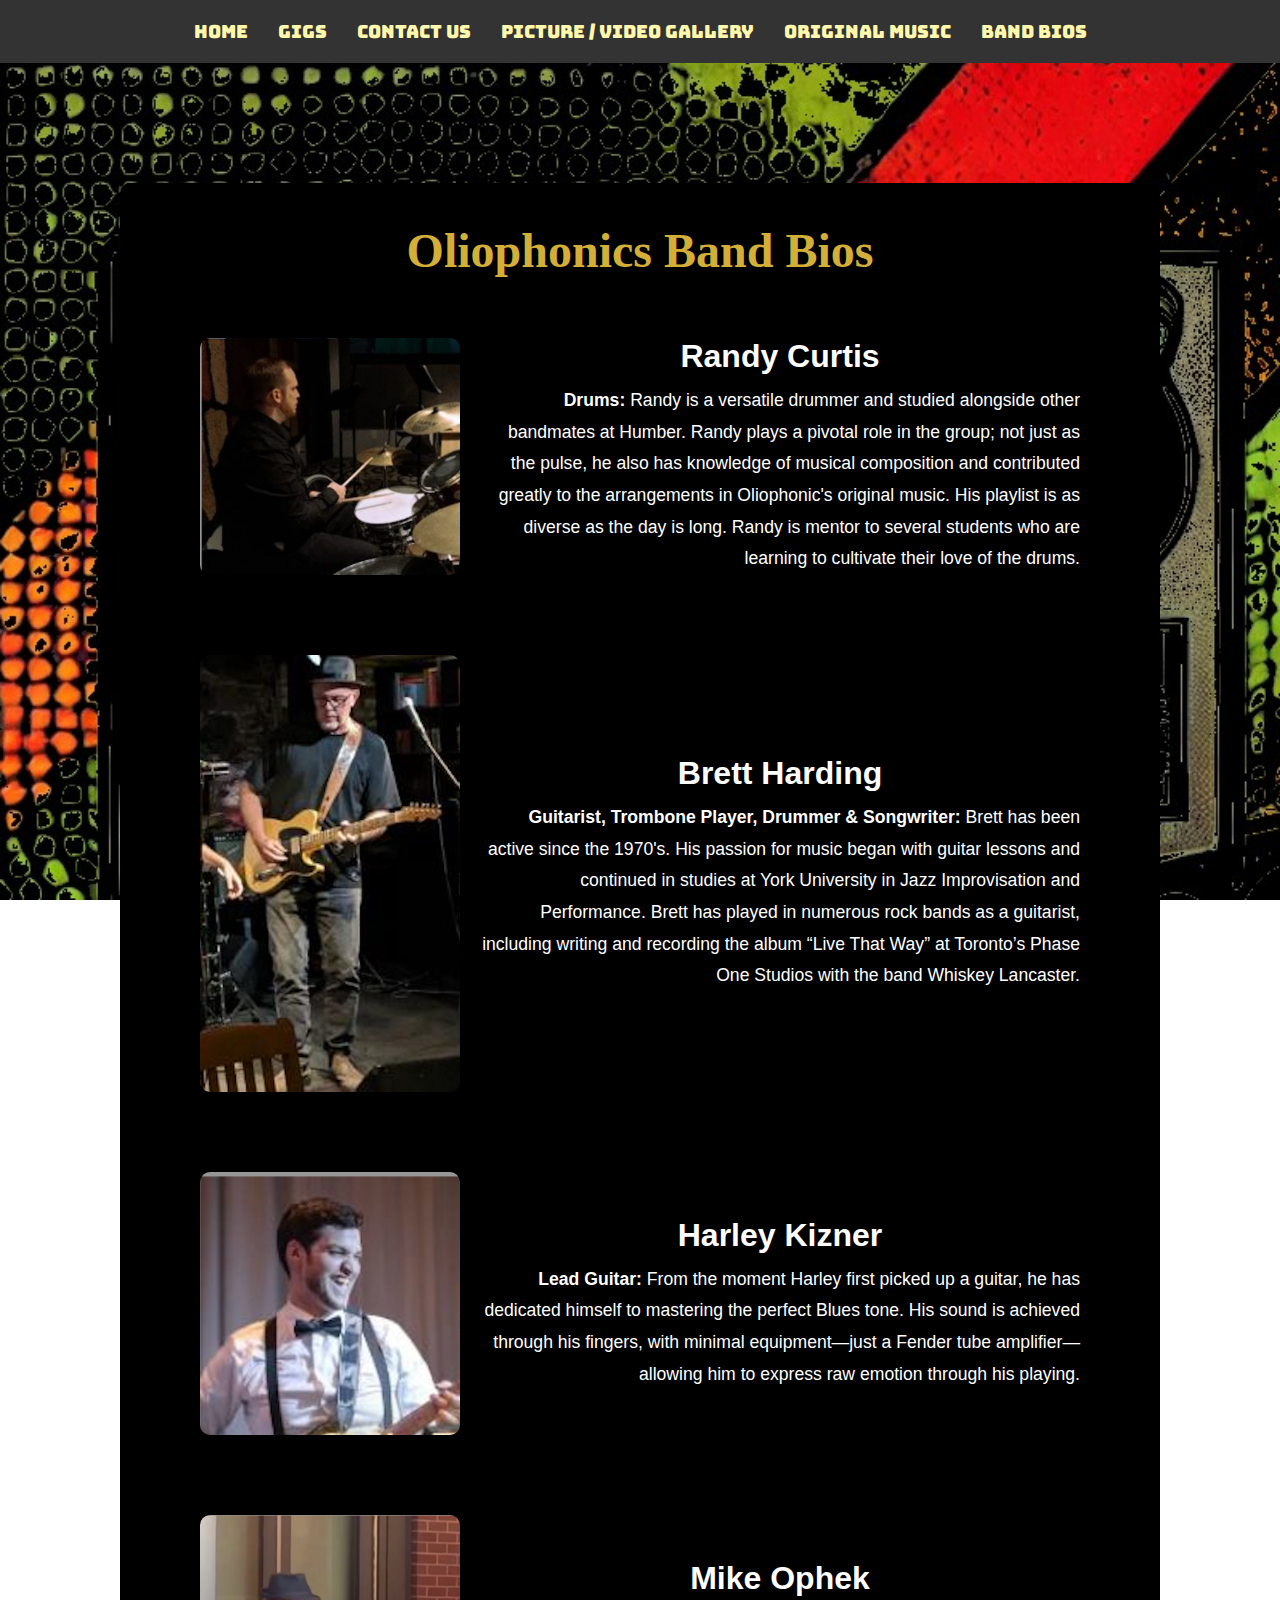
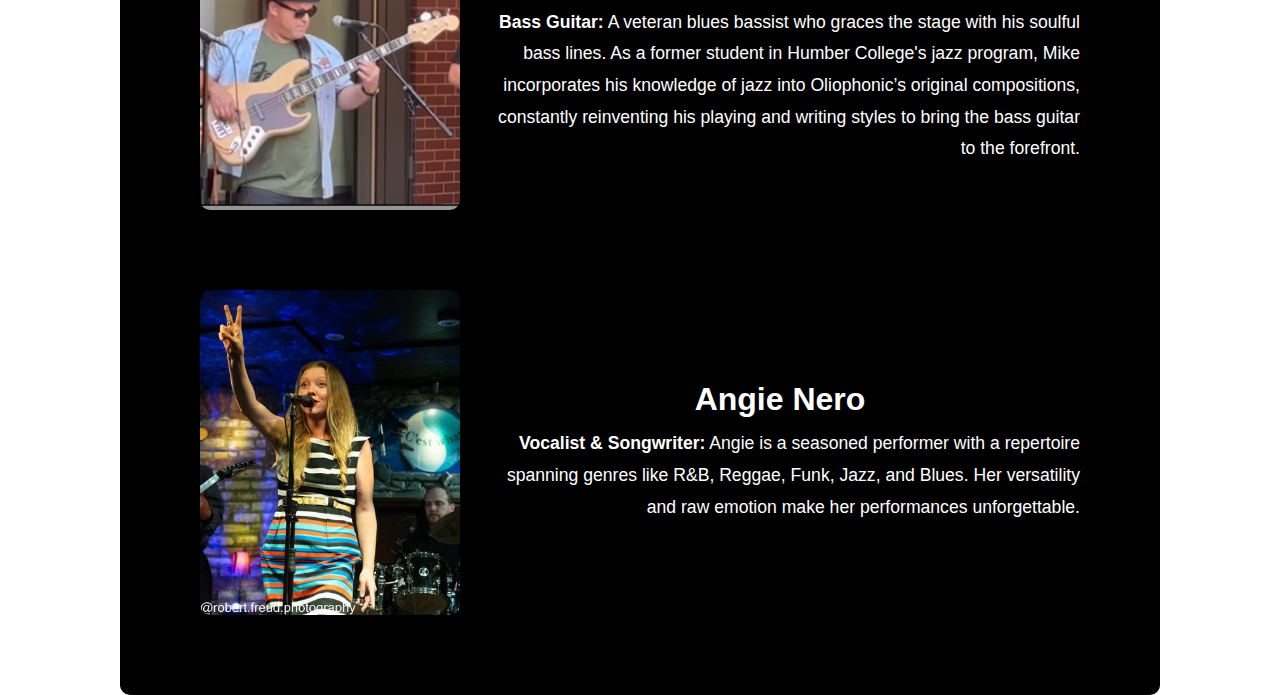
<file: bandBios.html>
<!DOCTYPE html>
<html lang="en">
<head>
    <meta charset="UTF-8">
    <meta http-equiv="X-UA-Compatible" content="IE=edge">
    <meta name="viewport" content="width=device-width, initial-scale=1.0">
    <title>Oliophonics</title>
    <link href="css/bandBios.css" type="text/css" rel="stylesheet">
</head>
<body>
    <header>
        <nav>
            <ul class="nav-list">
                <li><a href="index.html">Home</a></li>
                <li><a href="studio.html">Gigs</a></li>
                <li><a href="contact.html">Contact Us</a></li>
                <li><a href="gallery.html">Picture / Video Gallery</a></li>
                <li><a href="originalMusic.html">Original Music</a></li>
                <li><a href="bandBios.html">Band Bios</a></li>
            </ul>
        </nav>
    </header>

    <div class="background-section">
        <div class="overlay">
            <h1>Oliophonics Band Bios</h1>
            <div class="bio-container">
                <!-- Randy Curtis -->
                <div class="bio">
                    <img src="bandPhotos/randy.jpg" alt="Randy Curtis" class="bio-photo">
                    <div class="bio-text">
                        <h2>Randy Curtis</h2>
                        <p><strong>Drums:</strong> ​Randy is a versatile drummer and studied alongside other bandmates at Humber. Randy plays a pivotal role in the group; not just as the pulse, he also has knowledge of musical composition and contributed greatly to the arrangements in Oliophonic's original music. His playlist is as diverse as the day is long. Randy is mentor to several students who are learning to cultivate their love of the drums.</p>
                    </div>
                </div>
    
                <!-- Brett Harding -->
                <div class="bio">
                    <img src="bandPhotos/ brett.jpg" alt="Brett Harding" class="bio-photo">
                    <div class="bio-text">
                        <h2>Brett Harding</h2>
                        <p><strong>Guitarist, Trombone Player, Drummer & Songwriter:</strong> Brett has been active since the 1970's. His passion for music began with guitar lessons and continued in studies at York University in Jazz Improvisation and Performance. Brett has played in numerous rock bands as a guitarist, including writing and recording the album “Live That Way” at Toronto’s Phase One Studios with the band Whiskey Lancaster.</p>
                    </div>
                </div>
    
                <!-- Harley Kizner -->
                <div class="bio">
                    <img src="bandPhotos/Harley.jpg" alt="Harley Kizner" class="bio-photo">
                    <div class="bio-text">
                        <h2>Harley Kizner</h2>
                        <p><strong>Lead Guitar:</strong> From the moment Harley first picked up a guitar, he has dedicated himself to mastering the perfect Blues tone. His sound is achieved through his fingers, with minimal equipment—just a Fender tube amplifier—allowing him to express raw emotion through his playing.</p>
                    </div>
                </div>
    
                <!-- Mike Ophek -->
                <div class="bio">
                    <img src="bandPhotos/mike.jpg" alt="Mike Ophek" class="bio-photo">
                    <div class="bio-text">
                        <h2>Mike Ophek</h2>
                        <p><strong>Bass Guitar:</strong> A veteran blues bassist who graces the stage with his soulful bass lines. As a former student in Humber College's jazz program, Mike incorporates his knowledge of jazz into Oliophonic’s original compositions, constantly reinventing his playing and writing styles to bring the bass guitar to the forefront.</p>
                    </div>
                </div>
    
                <!-- Angie Nero -->
                <div class="bio">
                    <img src="bandPhotos/angie.jpg" alt="Angie Nero" class="bio-photo">
                    <div class="bio-text">
                        <h2>Angie Nero</h2>
                        <p><strong>Vocalist & Songwriter:</strong> Angie is a seasoned performer with a repertoire spanning genres like R&B, Reggae, Funk, Jazz, and Blues. Her versatility and raw emotion make her performances unforgettable.</p>
                    </div>
                </div>
            </div>
        </div>
    </div>
    
    
</body>
</html>
</file>
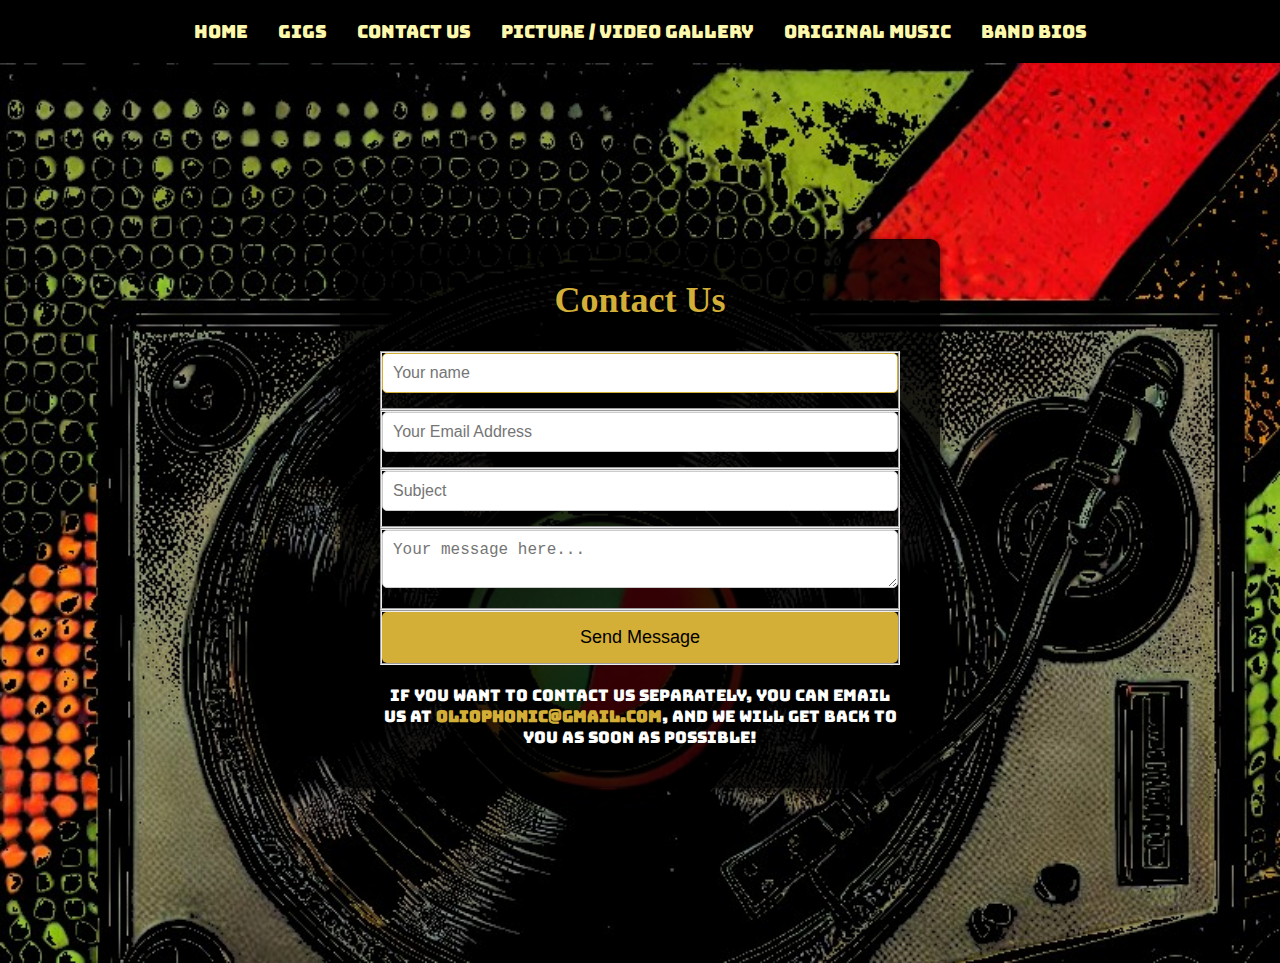
<file: contact.html>
<!DOCTYPE html>
<html lang="en">
<head>
    <meta charset="UTF-8">
    <meta http-equiv="X-UA-Compatible" content="IE=edge">
    <meta name="viewport" content="width=device-width, initial-scale=1.0">
    <title>Oliophonics - Contact Us</title>
    <link href="css/contact.css" type="text/css" rel="stylesheet">
</head>
<body>
    <header>
        <nav>
            <ul class="nav-list">
                <li><a href="index.html">Home</a></li>
                <li><a href="studio.html">Gigs</a></li>
                <li><a href="contact.html">Contact Us</a></li>
                <li><a href="gallery.html">Picture / Video Gallery</a></li>
                <li><a href="originalMusic.html">Original Music</a></li>
                <li><a href="bandBios.html">Band Bios</a></li>
            </ul>
        </nav>
    </header>
    <section class="background-section">
        <div class="container">
          <form id="contact" action="mail.php" method="post">
            <h1>Contact Us</h1>
            <fieldset>
              <input placeholder="Your name" name="name" type="text" tabindex="1" required autofocus>
            </fieldset>
            <fieldset>
              <input placeholder="Your Email Address" name="email" type="email" tabindex="2" required>
            </fieldset>
            <fieldset>
              <input placeholder="Subject" type="text" name="subject" tabindex="3" required>
            </fieldset>
            <fieldset>
              <textarea name="message" placeholder="Your message here..." tabindex="4" required></textarea>
            </fieldset>
            <fieldset>
              <button type="submit" name="send" id="contact-submit">Send Message</button>
            </fieldset>
          </form>

          <!-- Contact Paragraph - Moved inside the container -->
          <div class="contact-info">
            <p>If you want to contact us separately, you can email us at <strong><a href="mailto:Oliophonic@gmail.com">Oliophonic@gmail.com</a></strong>, and we will get back to you as soon as possible!</p>
          </div>

          <!-- Success message -->
          <?php
          if (isset($_GET['status']) && $_GET['status'] == 'success') {
          }
          ?>
        </div>
    </section>
</body>
</html>
</file>
<file: css/bandBios.css>
/* Reset and body styles */
body, html {
    margin: 0;
    padding: 0;
    position: relative;
    color: #d4af37;
    height: 100%; /* Ensure body and html fill the full viewport */
    
}

* {
    margin: 0;
    padding: 0;
    box-sizing: border-box;
}

@font-face {
    font-family: 'Bungee'; /* Name for the font */
    src: url('../fonts/Bungee-Regular.ttf') format('truetype'); /* Path to the font file */
    font-weight: normal;
    font-style: normal;
}

/* Apply the font to your body or specific elements */
body {
    font-family: 'Bungee', sans-serif;
}

/* Header and Navigation */
header {
    width: 100%;
    padding: 20px 0;
    background-color: rgba(0, 0, 0, 0.8); /* Semi-transparent  background */
    text-align: center;
    position: relative; /* Navbar is static, doesn't follow the scroll */
    top: 0;
    left: 0;
    z-index: 1000; /* Ensures the nav bar stays on top */
}

.nav-list {
    list-style: none;
    display: flex;
    justify-content: center;
    gap: 30px;
}

.nav-list li a {
    text-decoration: none;
    font-size: 18px;
    font-weight: 400;
    color: #FEF8AC; /* Adjust color as needed */
    text-transform: uppercase;
    transition: color 0.3s ease;
}

.nav-list li a:hover {
    color: rgb(255, 0, 0); /* Adjust hover color */
}

/* Background Section */
.background-section {
    background-image: url('../bandPhotos/background-1.jpg');
    background-size: cover;
    background-position: center;
    background-attachment: fixed; /* Fixes the background image */
    position: relative; /* Allows text overlay */
    min-height: 100vh; /* Ensure it fills the viewport */
    padding-top: 120px; /* Pushes content below the navbar */
    z-index: -1; /* Make sure this stays behind content */
}

/* Overlay for content */
.overlay {
    padding: 40px;
    color: #d4af37;
    text-align: center;
    border-radius: 10px;
    background-color: rgba(0, 0, 0); /* Adds semi-transparent background */
    margin-left: 120px;
    margin-right: 120px;
}

/* Adjust h1 */
.overlay h1 {
    font-size: 3em;
    margin-bottom: 20px;
    text-align: center;
    font-family: 'Playfair Display', serif;
}

/* Bio Section */
.bio-container {
    display: flex;
    flex-direction: column;
    gap: 40px;
    padding: 20px;
    max-width: 1200px;
    margin: 0 auto; /* Center container */
}

.bio {
    padding: 20px;
    border-radius: 8px;
    display: flex;
    flex-direction: row;
    align-items: center;
    gap: 20px;
}

.bio img {
    width: 260px;
    height: auto;
    border-radius: 10px;
    object-fit: cover;
}

.bio h2 {
    color: #ffffff;
    font-size: 2em;
    font-family: Arial, Helvetica, sans-serif; /* Matches heading font */
    margin-bottom: 10px;
}

.bio p {
    color: #ffffff;
    line-height: 1.8;
    font-size: 1.1em;
    font-family: Arial, Helvetica, sans-serif; /* Matches heading font */
    text-align: right; /* Align text to the left */
}

/* Ensure spacing between paragraphs */
.bio p:not(:last-child) {
    margin-bottom: 15px;
}

/* Responsive Design */

/* Tablet adjustments */
@media (max-width: 768px) {
    .nav-list {
        flex-direction: column;
        gap: 20px;
    }

    .nav-list li a {
        font-size: 16px; /* Adjusted for tablets */
    }

    .background-section {
        background-image: url('../bandPhotos/mobileBackground.jpg'); /* Mobile-specific background */
        background-attachment: scroll; /* Disable fixed background on mobile */
        background-position: center;
    }

    .overlay {
        margin-left: 40px;
        margin-right: 40px;
        padding: 20px;
    }

    .overlay h1 {
        font-size: 2em; /* Reduce font size for mobile */
    }

    .bio {
        flex-direction: column;
    }

    .bio img {
        width: 200px; /* Adjust image size for smaller screens */
    }

    .bio h2 {
        font-size: 1.5em; /* Smaller font for headings */
    }

    .bio p {
        font-size: 1em; /* Smaller font for paragraphs */
        text-align: center; /* Align text center for better mobile readability */
    }
}

/* Mobile adjustments */
@media (max-width: 480px) {
    .nav-list li a {
        font-size: 14px; /* Even smaller font for phones */
    }

    .background-section {
        background-image: url('../bandPhotos/phonebackround2.webp'); /* Mobile-specific background */
        background-size: cover;
        background-position: center top;
        min-height: 100vh;
    }

    .overlay {
        margin-left: 20px;
        margin-right: 20px;
        padding: 15px;
    }

    .overlay h1 {
        font-size: 1.5em; /* Further reduce font size for mobile */
    }

    .bio img {
        width: 150px; /* Adjust image size for mobile screens */
    }

    .bio h2 {
        font-size: 1.2em; /* Smaller font for headings */
    }

    .bio p {
        font-size: 0.9em; /* Adjust font size for mobile */
        text-align: center; /* Keep text centered */
    }
}
</file>
<file: css/contact.css>
/* Reset */
* {
    margin: 0;
    padding: 0;
    box-sizing: border-box;
}

body, html {
    margin: 0;
    padding: 0;
    color: #d4af37;
    background-color: black;
    font-family: 'Bungee', sans-serif;
}

@font-face {
    font-family: 'Bungee'; /* Name for the font */
    src: url('../fonts/Bungee-Regular.ttf') format('truetype'); /* Path to the font file */
    font-weight: normal;
    font-style: normal;
}

/* Apply the font to your body or specific elements */
body {
    font-family: 'Bungee', sans-serif;
}


header {
    width: 100%;
    padding: 20px 0;
    background-color: rgba(0, 0, 0, 0.8);
    text-align: center;
    position: relative; /* Not fixed to allow normal scrolling */
    top: 0;
    left: 0;
    z-index: 1000;
}

.nav-list {
    list-style: none;
    display: flex;
    justify-content: center;
    gap: 30px;
}

.nav-list li a {
    text-decoration: none;
    font-size: 18px;
    font-weight: 400;
    color: #FEF8AC;
    text-transform: uppercase;
    transition: color 0.3s ease;
}

.nav-list li a:hover {
    color: rgb(255, 0, 0);
}

/* Background Section */
.background-section {
    height: 100vh;
    background-image: url('../bandPhotos/background-1.jpg'); /* Default desktop background */
    background-size: cover;
    background-position: center;
    background-repeat: no-repeat;
    position: relative;
    display: flex;
    justify-content: center;
    align-items: center;
}

/* Contact Form Styling */
.container {
    background-color: rgba(0, 0, 0, 0.8);
    padding: 40px;
    border-radius: 10px;
    width: 100%;
    max-width: 600px;
    box-shadow: 0 4px 8px rgba(0, 0, 0, 0.7);
}

#contact h1 {
    font-size: 36px;
    color: #d4af37;
    text-align: center;
    margin-bottom: 30px;
    font-family: 'Playfair Display', serif;
}

#contact input,
#contact textarea {
    font-size: 16px;
    width: 100%;
    padding: 10px;
    border: 1px solid #CCC;
    border-radius: 5px;
    background-color: #fff;
    margin-bottom: 15px;
    color: black;
}

#contact input:focus,
#contact textarea:focus {
    outline: none;
    border: 1px solid #d4af37;
}

#contact button {
    width: 100%;
    padding: 15px;
    background-color: #d4af37;
    border: none;
    color: black;
    font-size: 18px;
    border-radius: 5px;
    cursor: pointer;
    transition: background-color 0.3s ease;
}

#contact button:hover {
    background-color: #ff3333;
}

/* Contact Info Paragraph */
.contact-info {
    margin-top: 20px;
    text-align: center;
}

.contact-info p {
    font-size: 16px;
    color: #fff;
}

.contact-info a {
    color: #d4af37;
    text-decoration: none;
}

.contact-info a:hover {
    text-decoration: underline;
}

/* Responsive Design */

/* Tablet and smaller screens adjustments */
@media (max-width: 768px) {
    .nav-list {
        flex-direction: column; /* Stack navigation vertically */
        gap: 20px;
    }

    .nav-list li a {
        font-size: 16px; /* Slightly smaller font for tablets */
    }

    .background-section {
        background-image: url('../bandPhotos/mobileBackground.jpg'); /* Mobile background */
        background-size: cover;
        background-position: center;
        background-attachment: scroll; /* Prevent fixed background on mobile */
    }

    .container {
        padding: 20px; /* Reduce padding on smaller screens */
    }

    #contact h1 {
        font-size: 28px; /* Smaller heading on smaller screens */
    }

    #contact input,
    #contact textarea {
        font-size: 14px; /* Adjust form input size */
    }

    #contact button {
        font-size: 16px; /* Adjust button font size */
    }
}

/* Mobile phone adjustments */
@media (max-width: 480px) {
    .nav-list li a {
        font-size: 14px; /* Smaller font size for mobile */
    }

    .background-section {
        background-image: url('../bandPhotos/phonebackround2.webp'); /* Mobile background */
        background-size: cover;
        background-position: center top;
        min-height: 100vh; /* Ensure full height on mobile */
    }

    .container {
        padding: 15px; /* Further reduce padding for mobile */
    }

    #contact h1 {
        font-size: 24px; /* Further reduce heading size */
    }

    #contact input,
    #contact textarea {
        font-size: 12px; /* Adjust form input size */
    }

    #contact button {
        font-size: 14px; /* Adjust button font size */
    }
}
</file>
